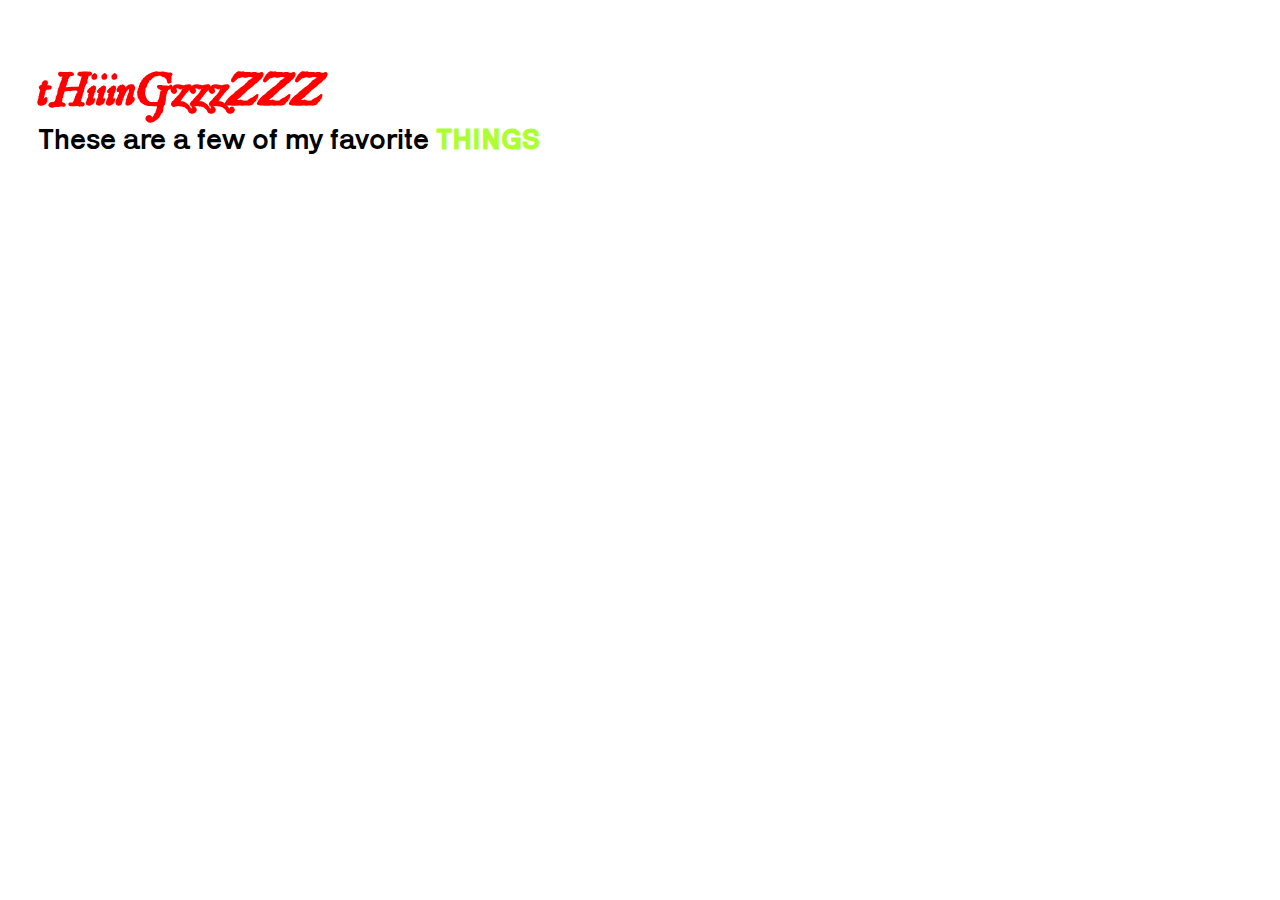
<file: index2.html>
<!doctype HTML>
<html lang='fr'>
        
<head>

<link rel="stylesheet" href="style.css" />

<title> Fedor Pliskin </title>
</head>

<body>
    
<h1>tHiiinGzzzZZZ</h1>    

<p>These are a few of my favorite <strong><a href="surprise.html">THINGS</a></strong><p/>
    
</body>
    
</html>
</file>
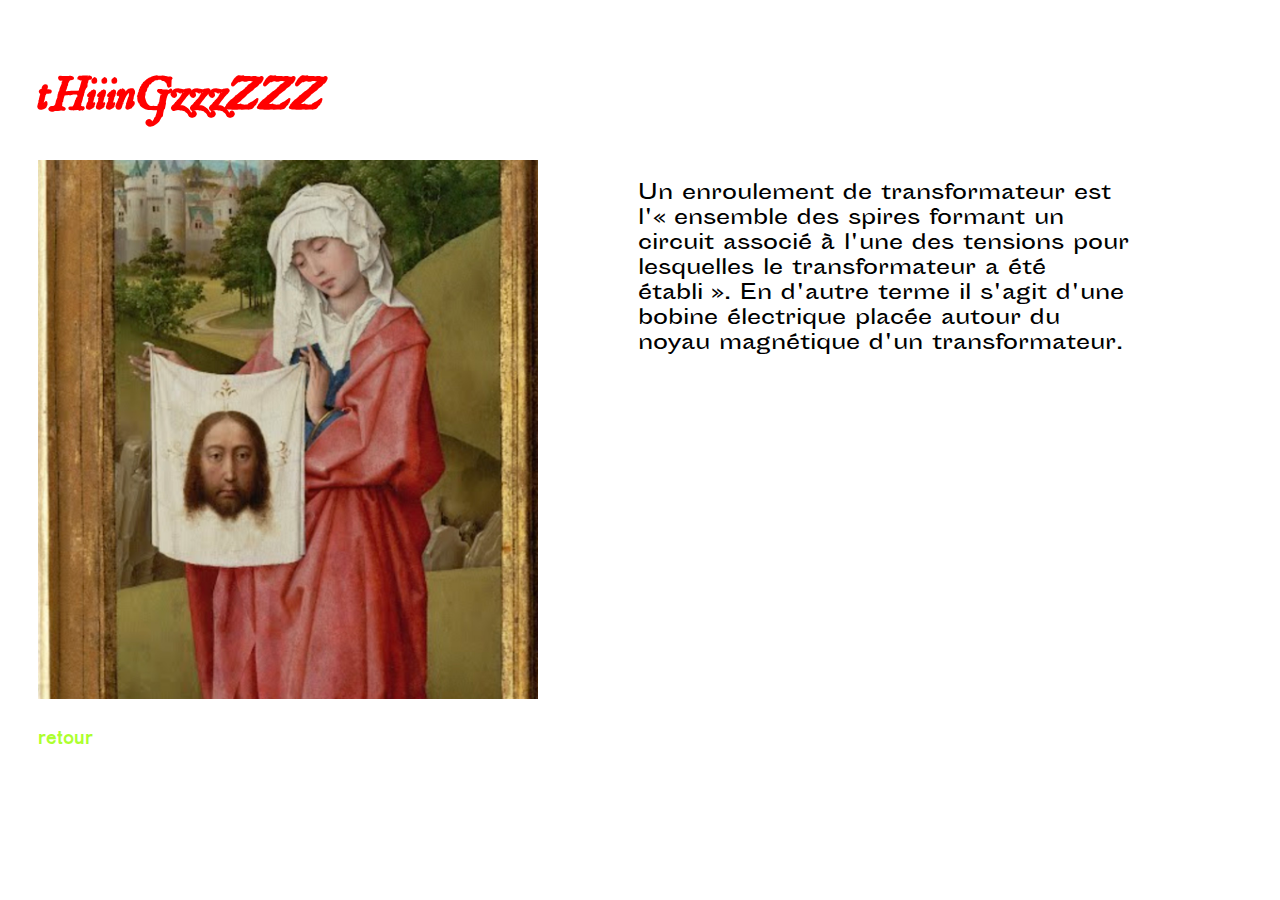
<file: jesus.html>
<!doctype HTML>
<html lang='fr'>
        
<head>

<link rel="stylesheet" href="grid.css" />

<title> Fedor Pliskin </title>
</head>
    
<h1>tHiiinGzzzZZZ</h1>
    
<div class="wrapper">
    <div><img src="jesus.jpg"></div>
    <div><p>Un enroulement de transformateur est l'« ensemble des spires formant un circuit associé à l'une des tensions pour lesquelles le transformateur a été établi ». En d'autre terme il s'agit d'une bobine électrique placée autour du noyau magnétique d'un transformateur. </p></div>
    
</div>


    
    

 <p><a href="index.html">retour</a></p>
</file>
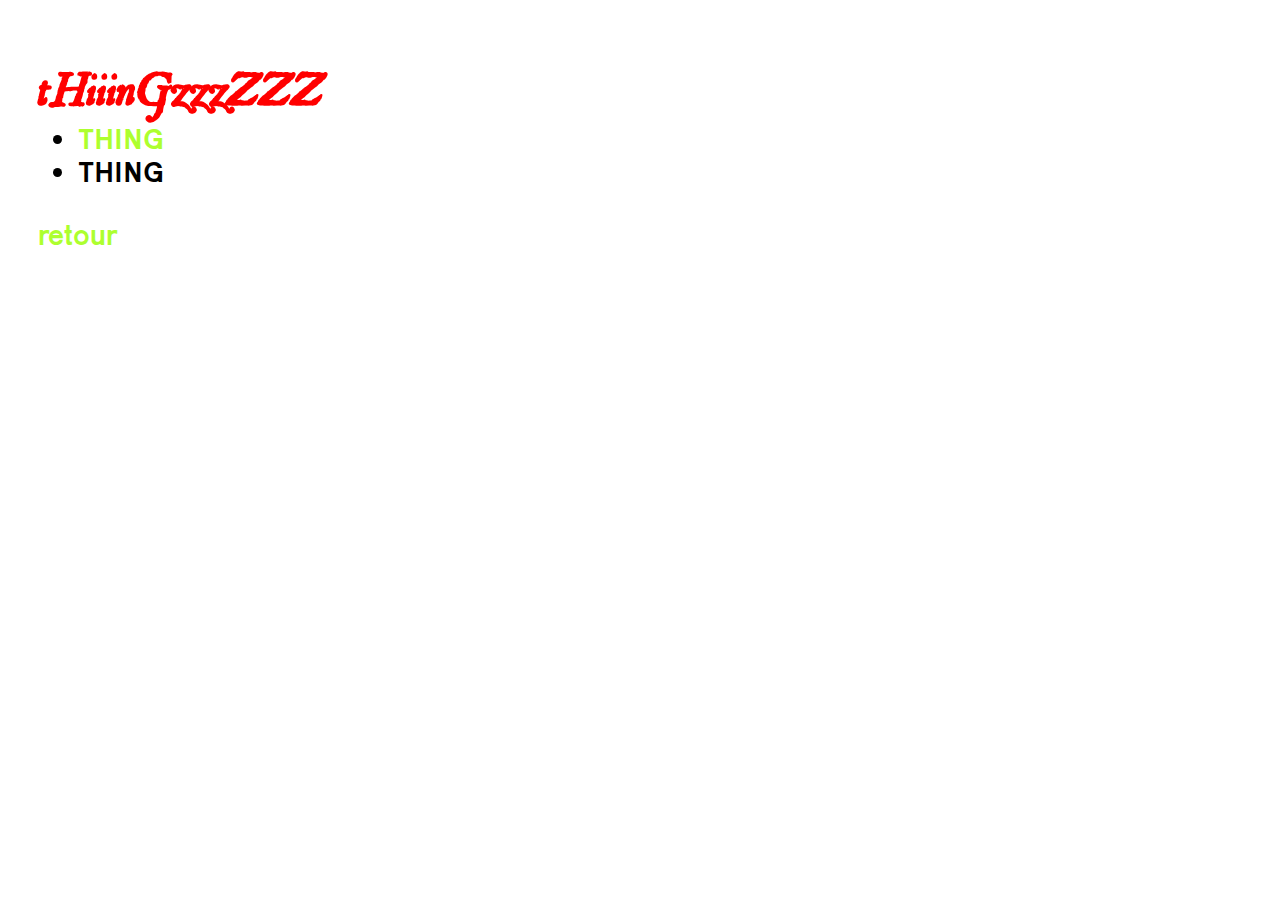
<file: surprise.html>
<!doctype HTML>
<html lang='fr'>
        
<head>

<link rel="stylesheet" href="style.css" />

<title> Fedor Pliskin </title>
</head>

<body>
    
<h1>tHiiinGzzzZZZ</h1>    

<ul>

<li><a href="jesus.html">THING</a></li>
<li>THING</li>
</ul>
<p><a href=index.html>retour</a></p>
    
</body>
</file>
<file: style.css>
@font-face {
    src:url(Karrik-Regular.ttf);
    font-family: karrik;
}


@font-face {
    src:url(RomanAntique-Italic.ttf);
    font-family: antique;
}

body{
    padding: 30px 30px 30px
}


h1 {color: red;
    font-size:50px;
    font-family : antique;
}

body{
    font-family: karrik;
    font-size:30px
}

a {
    color: greenyellow;
    text-decoration: none;
}

a:hover{color:blueviolet}
</file>
<file: grid.css>
@font-face {
    src:url(Karrik-Regular.ttf);
    font-family: karrik;
}


@font-face {
    src:url(RomanAntique-Italic.ttf);
    font-family: antique;
}


@font-face {
    src:url(sporting_grotesque_normal.otf);
    font-family:sporting;}


h1 {color: red;
    font-size:50px;
    font-family : antique;
}

body{
    font-family: sporting;
    font-size:20px;
    line-height: 25px;
        
    padding: 30px 30px 30px;

}

a { font-family: karrik;
    color: greenyellow;
    text-decoration: none;
}

a:hover{color:blueviolet}


.wrapper {
  display: grid;
  padding-top: 30px;
  grid-template-columns: 500px 500px;
  grid-auto-rows: minmax(100px, auto);
  column-gap: 100px;
  grid-row-gap: 1em;
  
}

img {
    width: 500px;
    height: auto;
}
</file>
